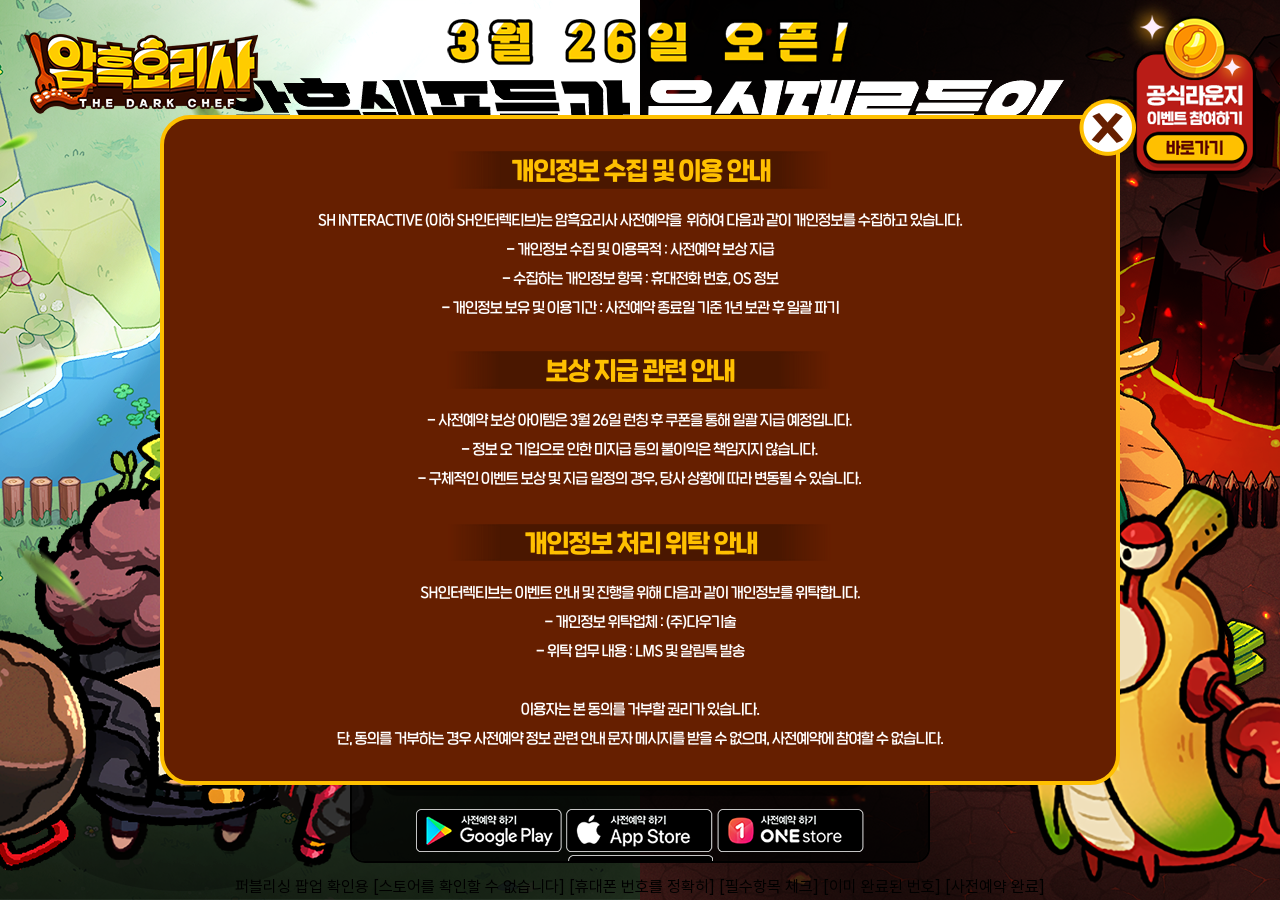
<file: html/event.html>
<!DOCTYPE html>
<html lang="ko">
<head>
  <meta charset="UTF-8">
  <meta name="viewport" content="width=device-width, initial-scale=1.0">
  <meta http-equiv="X-UA-Compatible" content="ie=edge">
    <title>EVENT</title>
    <link rel="stylesheet" href="/asset/css/main.css" />
  </head>
  <body>
    <main>
      <!-- WEB -->
      <div class="is-web main-bg">
        <div class="deco-left">
          <div class="character-1"><img src="/asset/image/common/chef_01.png" alt=""></div>
          <div class="character-2"><img src="/asset/image/common/chef_02.png" alt=""></div>
          <div class="character-3"><img src="/asset/image/common/chef_03.png" alt=""></div>
          <div class="character-4"><img src="/asset/image/common/chef_04.png" alt=""></div>
        </div>
        <div class="deco-right">
          <div class="character-1"><img src="/asset/image/common/ingr_01.png" alt=""></div>
          <div class="character-2"><img src="/asset/image/common/ingr_02.png" alt=""></div>
          <div class="character-3"><img src="/asset/image/common/ingr_03.png" alt=""></div>
          <div class="character-4"><img src="/asset/image/common/ingr_04.png" alt=""></div>
          <div class="character-5"><img src="/asset/image/common/ingr_05.png" alt=""></div>
          <div class="character-6"><img src="/asset/image/common/ingr_06.png" alt=""></div>
        </div>
          <!-- 좌측 로고 -->
          <div class="float-logo">
            <img src="/asset/image/common/logo_CHEF.png" alt="">
          </div>
          <!-- 우측 배너 -->
          <div class="float-banner">
            <a href="#none"><img src="/asset/image/common/btn_banner.png" alt="공식라운지 이벤트 참여하기, 바로가기"></a>
          </div>
          <!-- 상단 타이틀 -->
          <div class="sec-title">
            <!-- <img src="/asset/image/common/title_campaine.png" alt=""> -->
            <img src="/asset/image/common/title_campaine_01.png" alt="" class="deco-title-01">
            <img src="/asset/image/common/title_campaine_02.png" alt="" class="deco-title-02">
            <img src="/asset/image/common/title_campaine_03.png" alt="" class="deco-title-03">
          </div>
          <!-- 이벤트 콘텐츠 -->
          <div class="sec-content">
            <div class="cnt-img">
              <img src="/asset/image/common/cont_img.png" alt="">
            </div>
            <form action="">
              <div class="cnt-device">
                <div class="radio">
                  <input type="radio" id="select-google" name="select-store1"><label for="select-google"><img src="/asset/image/common/cont_text_01.png" alt=""></label>
                </div>
                <div class="radio">
                  <input type="radio" id="select-app" name="select-store1"><label for="select-app"><img src="/asset/image/common/cont_text_02.png" alt=""></label>
                </div>              
              </div>
              <div class="cnt-input">
                <img src="/asset/image/common/cont_input_01.png" alt="" class="input-010">
                <input type="text" class="input-here">
                <!-- <img src="/asset/image/common/cont_input_02.png" alt="" class="input-cover"> -->
              </div>
              <div class="cnt-checklist">
                <div class="checkbox">
                  <input type="checkbox" id="select-agree1" name="select-store3"><label for="select-agree1"><img src="/asset/image/common/cont_text_03.png" alt=""></label>
                </div>
                <div class="checkbox">
                  <input type="checkbox" id="select-agree2" name="select-store3"><label for="select-agree2"><img src="/asset/image/common/cont_text_04.png" alt=""></label>
                </div>
                <div class="checkbox">
                  <input type="checkbox" id="select-agree3" name="select-store3"><label for="select-agree3"><img src="/asset/image/common/cont_text_05.png" alt=""></label>
                </div>
                <a href="#pop-terms" class="btn-more act-popup" data-target="pop-terms"><img src="/asset/image/common/btn_more.png" alt="자세히 보기"></a>
              </div>

              <div class="cnt-action">
                <a href="#pop-event" class="act-popup" data-target="pop-event"><img src="/asset/image/common/btn_submit.png" alt="사전예약 신청하기"></a>
              </div>
            </form>
            <div class="cnt-store">
              <a href="#none" class="btn-more"><img src="/asset/image/common/btn_01.png" alt=""></a>
              <a href="#none" class="btn-more"><img src="/asset/image/common/btn_02.png" alt=""></a>
              <a href="#none" class="btn-more"><img src="/asset/image/common/btn_03.png" alt=""></a>
              <a href="#none" class="btn-more"><img src="/asset/image/common/btn_04.png" alt=""></a>
            </div>
          </div>

          <!-- POP MESSAGE #사전예약하고 보상받기 -->
          <div class="popup pop-event">
            <div class="popup-cont">
              <a href="#none" class="pop-close"><img src="/asset/image/common/btn_close.png" alt=""></a>
              <div class="pre-event">
                <img src="/asset/image/common/text_pop01.png" alt="">
                <div class="event-img"></div>
                <img src="/asset/image/common/text_pop02.png" alt="">                
              </div>
              <div class="popup-btn">
                <a href="#none"><img src="/asset/image/common/btn_get.png" alt=""></a>
              </div>
            </div>
          </div>
           <!-- POP MESSAGE #스토어를 확인할 수 없습니다. OS를 선택해주세요 -->
          <div class="popup pop-store">
            <div class="popup-cont">
              <div class="notice-msg">
                <img src="/asset/image/common/text_pop03.png" alt="스토어를 확인할 수 없습니다. OS를 선택해주세요">                
              </div>
              <div class="popup-btn">
                <a href="#none" class="pop-ok"><img src="/asset/image/common/btn_ok.png" alt=""></a>
              </div>
            </div>
          </div>
          <!-- POP MESSAGE #휴대폰 번호를 정확히 입력해주세요. -->
          <div class="popup pop-mobile">
            <div class="popup-cont">
              <div class="notice-msg">
                <img src="/asset/image/common/text_pop04.png" alt="휴대폰 번호를 정확히 입력해주세요.">                
              </div>
              <div class="popup-btn">
                <a href="#none" class="pop-ok"><img src="/asset/image/common/btn_ok.png" alt=""></a>
              </div>
            </div>
          </div>
          <!-- POP MESSAGE #필수항목에 체크해주세요. -->
          <div class="popup pop-check">
            <div class="popup-cont">
              <div class="notice-msg">
                <img src="/asset/image/common/text_pop05.png" alt="필수항목에 체크해주세요.">                
              </div>
              <div class="popup-btn">
                <a href="#none" class="pop-ok"><img src="/asset/image/common/btn_ok.png" alt=""></a>
              </div>
            </div>
          </div>
          <!-- POP MESSAGE #이미 사전예약이 완료된 번호입니다. -->
          <div class="popup pop-already">
            <div class="popup-cont">
              <div class="notice-msg">
                <img src="/asset/image/common/text_pop06.png" alt="이미 사전예약이 완료된 번호입니다.">                
              </div>
              <div class="popup-btn">
                <a href="#none" class="pop-ok"><img src="/asset/image/common/btn_ok.png" alt=""></a>
              </div>
            </div>
          </div>
          <!-- POP MESSAGE #사전예약이 완료되었습니다. -->
          <div class="popup pop-complete">
            <div class="popup-cont">
              <div class="notice-msg">
                <img src="/asset/image/common/text_pop07.png" alt="사전예약이 완료되었습니다.">                
              </div>
              <div class="popup-btn">
                <a href="#none" class="pop-ok"><img src="/asset/image/common/btn_ok.png" alt=""></a>
              </div>
            </div>
          </div>
          <!-- POP MESSAGE #자세히보기 -->
          <div class="popup pop-terms">
            <div class="popup-cont">
              <a href="#none" class="pop-close"><img src="/asset/image/common/btn_close.png" alt=""></a>
              
              <div class="terms-text">
                <img src="/asset/image/common/text_term.png" alt="">                
              </div>
            </div>
          </div>


          <div style="z-index: 999;">
            퍼블리싱 팝업 확인용
            <a href="#pop-store" class="act-popup" data-target="pop-store">[스토어를 확인할 수 없습니다]</a>
            <a href="#pop-mobile" class="act-popup" data-target="pop-mobile">[휴대폰 번호를 정확히]</a>
            <a href="#pop-check" class="act-popup" data-target="pop-check">[필수항목 체크]</a>
            <a href="#pop-already" class="act-popup" data-target="pop-already">[이미 완료된 번호]</a>
            <a href="#pop-complete" class="act-popup" data-target="pop-complete">[사전예약 완료]</a>
          </div>              
           <div class="dimmed"></div>
      </div>

      <!-- MOBILE -->
      <div class="is-mobile main-bg">
        <div class="deco-left">
          <!-- <div class="character-1"><img src="/asset/image/common-m/chef_01.png" alt=""></div> -->
          <div class="character-2"><img src="/asset/image/common-m/chef_02.png" alt=""></div>
          <div class="character-3"><img src="/asset/image/common-m/chef_03.png" alt=""></div>
          <div class="character-4"><img src="/asset/image/common-m/chef_04.png" alt=""></div>
        </div>
        <div class="deco-right">
          <div class="character-1"><img src="/asset/image/common-m/ingr_01.png" alt=""></div>
          <!-- <div class="character-2"><img src="/asset/image/common-m/ingr_02.png" alt=""></div> -->
          <!-- <div class="character-3"><img src="/asset/image/common-m/ingr_03.png" alt=""></div> -->
          <div class="character-4"><img src="/asset/image/common-m/ingr_04.png" alt=""></div>
          <!-- <div class="character-5"><img src="/asset/image/common-m/ingr_05.png" alt=""></div> -->
          <div class="character-6"><img src="/asset/image/common-m/ingr_06.png" alt=""></div>
        </div>
          
        <div class="mobile-wrap">

          <!-- 상단 타이틀 -->
          <div class="sec-title">
            <!-- <img src="/asset/image/common-m/title_campaine.png" alt=""> -->
            <img src="/asset/image/common-m/title_campaine_01.png" alt="" class="deco-title-01">
            <img src="/asset/image/common-m/title_campaine_02.png" alt="" class="deco-title-02">
            <img src="/asset/image/common-m/title_campaine_03.png" alt="" class="deco-title-03">
          </div>
          <!-- 이벤트 콘텐츠 -->
          <div class="sec-content">
            <div class="cnt-img">
              <img src="/asset/image/common-m/cont_img.png" alt="">
            </div>
            <form action="">
              <div class="cnt-device">
                <div class="radio">
                  <input type="radio" id="select-google2" name="select-store3"><label for="select-google2"><img src="/asset/image/common-m/cont_text_01.png" alt=""></label>
                </div>
                <div class="radio">
                  <input type="radio" id="select-app2" name="select-store3"><label for="select-app2"><img src="/asset/image/common-m/cont_text_02.png" alt=""></label>
                </div>              
              </div>
              <div class="cnt-input">
                <img src="/asset/image/common-m/cont_input_01.png" alt="" class="input-010">
                <input type="text" class="input-here">
                <!-- <img src="/asset/image/common-m/cont_input_02.png" alt="" class="input-cover"> -->
              </div>
              <div class="cnt-checklist">
                <div class="checkbox">
                  <input type="checkbox" id="select-agree4" name="select-store4"><label for="select-agree4"><img src="/asset/image/common-m/cont_text_03.png" alt=""></label>
                </div>
                <div class="checkbox-skip">
                  <img src="/asset/image/common-m/cont_text_04.png" alt="">
                </div>
                <div class="checkbox-skip">
                  <img src="/asset/image/common-m/cont_text_05.png" alt="">
                </div>
                <a href="#pop-terms-m" class="btn-more act-popup" data-target="pop-terms-m"><img src="/asset/image/common-m/btn_more.png" alt="자세히 보기"></a>
              </div>
              <div class="cnt-action">
                <a href="#pop-event-m" class="act-popup" data-target="pop-event-m"><img src="/asset/image/common-m/btn_submit.png" alt="사전예약 신청하기"></a>
              </div>
            </form>
            <div class="cnt-store">
              <a href="#none" class="btn-more"><img src="/asset/image/common-m/btn_01.png" alt=""></a>
              <a href="#none" class="btn-more"><img src="/asset/image/common-m/btn_02.png" alt=""></a>
              <a href="#none" class="btn-more"><img src="/asset/image/common-m/btn_03.png" alt=""></a>
              <a href="#none" class="btn-more"><img src="/asset/image/common-m/btn_04.png" alt=""></a>
            </div>
          </div>
          <!-- 좌측 로고 -->
          <div class="float-logo">
            <img src="/asset/image/common-m/logo_CHEF.png" alt="">
          </div>
        </div>

          <!-- POP MESSAGE #사전예약하고 보상받기 -->
          <div class="popup pop-event-m">
            <div class="popup-cont">
              <a href="#none" class="pop-close"><img src="/asset/image/common-m/btn_close.png" alt=""></a>
              <div class="pre-event">
                <img src="/asset/image/common-m/text_pop01.png" alt="">
                <div class="event-img"></div>
                <img src="/asset/image/common-m/text_pop02.png" alt="" class="pre-event-msg">                
              </div>
              <div class="popup-btn">
                <a href="#none"><img src="/asset/image/common-m/btn_get.png" alt=""></a>
              </div>
            </div>
          </div>
           <!-- POP MESSAGE #스토어를 확인할 수 없습니다. OS를 선택해주세요 -->
          <div class="popup pop-store-m">
            <div class="popup-cont">
              <div class="notice-msg">
                <img src="/asset/image/common-m/text_pop03.png" alt="스토어를 확인할 수 없습니다. OS를 선택해주세요">                
              </div>
              <div class="popup-btn">
                <a href="#none" class="pop-ok"><img src="/asset/image/common-m/btn_ok.png" alt=""></a>
              </div>
            </div>
          </div>
          <!-- POP MESSAGE #휴대폰 번호를 정확히 입력해주세요. -->
          <div class="popup pop-mobile-m">
            <div class="popup-cont">
              <div class="notice-msg">
                <img src="/asset/image/common-m/text_pop04.png" alt="휴대폰 번호를 정확히 입력해주세요.">                
              </div>
              <div class="popup-btn">
                <a href="#none" class="pop-ok"><img src="/asset/image/common-m/btn_ok.png" alt=""></a>
              </div>
            </div>
          </div>
          <!-- POP MESSAGE #필수항목에 체크해주세요. -->
          <div class="popup pop-check-m">
            <div class="popup-cont">
              <div class="notice-msg">
                <img src="/asset/image/common-m/text_pop05.png" alt="필수항목에 체크해주세요.">                
              </div>
              <div class="popup-btn">
                <a href="#none" class="pop-ok"><img src="/asset/image/common-m/btn_ok.png" alt=""></a>
              </div>
            </div>
          </div>
          <!-- POP MESSAGE #이미 사전예약이 완료된 번호입니다. -->
          <div class="popup pop-already-m">
            <div class="popup-cont">
              <div class="notice-msg">
                <img src="/asset/image/common-m/text_pop06.png" alt="이미 사전예약이 완료된 번호입니다.">                
              </div>
              <div class="popup-btn">
                <a href="#none" class="pop-ok"><img src="/asset/image/common-m/btn_ok.png" alt=""></a>
              </div>
            </div>
          </div>
          <!-- POP MESSAGE #사전예약이 완료되었습니다. -->
          <div class="popup pop-complete-m">
            <div class="popup-cont">
              <div class="notice-msg">
                <img src="/asset/image/common-m/text_pop07.png" alt="사전예약이 완료되었습니다.">                
              </div>
              <div class="popup-btn">
                <a href="#none" class="pop-ok"><img src="/asset/image/common-m/btn_ok.png" alt=""></a>
                <a href="http://google.com/" target="_blank" class="pop-ok"><img src="/asset/image/common-m/btn_home.png" alt=""></a>
              </div>
            </div>
          </div>
          <!-- POP MESSAGE #자세히보기 -->
          <div class="popup pop-terms-m">
            <div class="popup-cont">
              <a href="#none" class="pop-close"><img src="/asset/image/common-m/btn_close.png" alt=""></a>
              
              <div class="terms-text">
                <img src="/asset/image/common-m/text_term.png" alt="">                
              </div>
            </div>
          </div>


          <div style="z-index: 999; position:absolute; bottom: 0;">
            퍼블리싱 팝업 확인용
            <a href="#pop-store-m" class="act-popup" data-target="pop-store-m">[스토어를 확인할 수 없습니다]</a>
            <a href="#pop-mobile-m" class="act-popup" data-target="pop-mobile-m">[휴대폰 번호를 정확히]</a>
            <a href="#pop-check-m" class="act-popup" data-target="pop-check-m">[필수항목 체크]</a>
            <a href="#pop-already-m" class="act-popup" data-target="pop-already-m">[이미 완료된 번호]</a>
            <a href="#pop-complete-m" class="act-popup" data-target="pop-complete-m">[사전예약 완료]</a>
          </div>              
           <div class="dimmed"></div>
      </div>
      
    </main>
  </body>
  <script
  src="/asset/js/lib/jquery-2.2.4.min.js"
  type="text/javascript"></script>
<script src="/asset/js/lib/jquery-ui.js" type="text/javascript"></script>
<script src="/asset/js/lib/slick.min.js" type="text/javascript"></script>
<script src="/asset/js/common.js"></script>
</html>
</file>
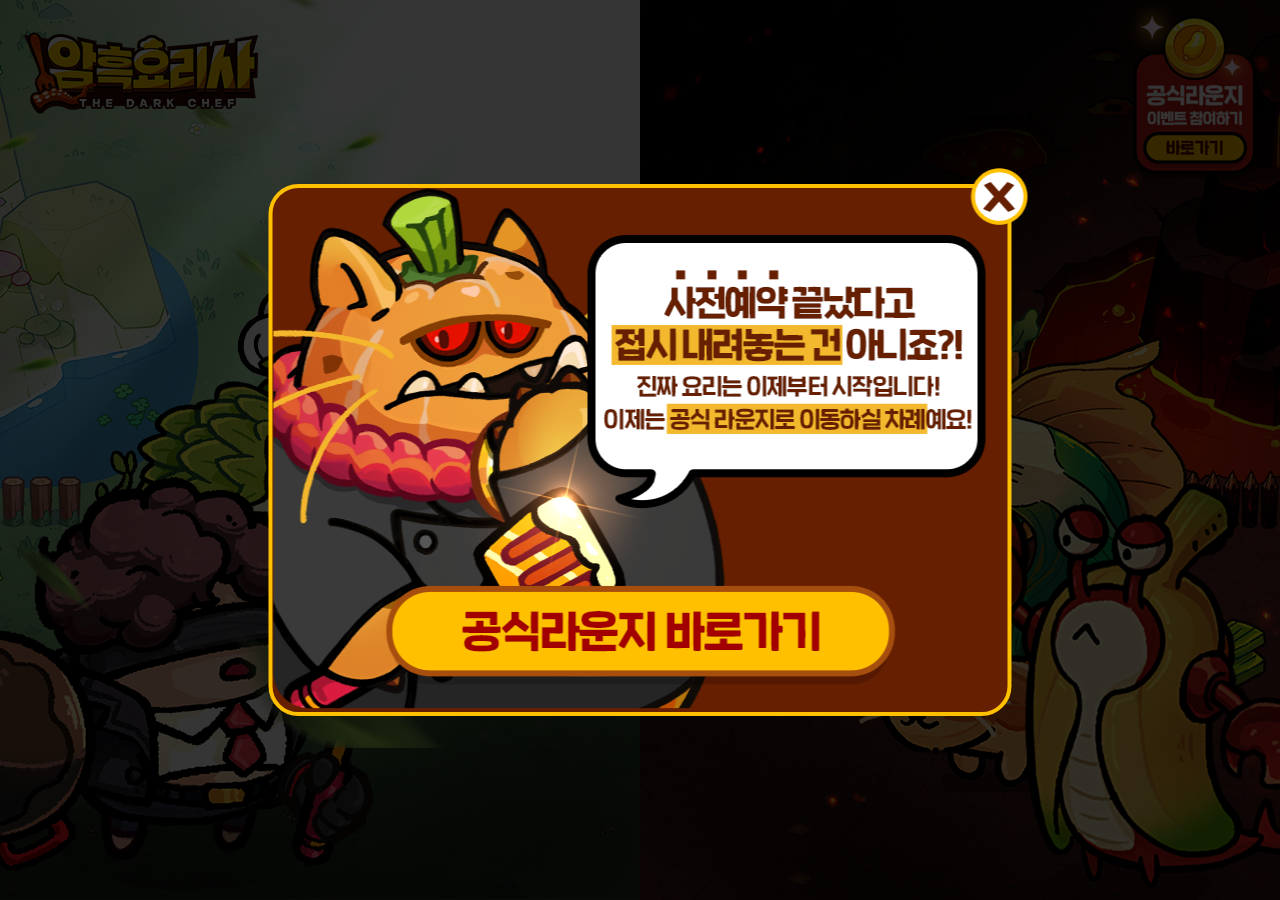
<file: html/event_finish.html>
<!DOCTYPE html>
<html lang="ko">
<head>
  <meta charset="UTF-8">
  <meta name="viewport" content="width=device-width, initial-scale=1.0">
  <meta http-equiv="X-UA-Compatible" content="ie=edge">
    <title>EVENT</title>
    <link rel="stylesheet" href="/asset/css/main.css" />
  </head>
  <body>
    <main>
      <!-- WEB -->
      <div class="is-web main-bg">
        <div class="deco-left">
          <div class="character-1"><img src="/asset/image/common/chef_01.png" alt=""></div>
          <div class="character-2"><img src="/asset/image/common/chef_02.png" alt=""></div>
          <div class="character-3"><img src="/asset/image/common/chef_03.png" alt=""></div>
          <div class="character-4"><img src="/asset/image/common/chef_04.png" alt=""></div>
        </div>
        <div class="deco-right">
          <div class="character-1"><img src="/asset/image/common/ingr_01.png" alt=""></div>
          <div class="character-2"><img src="/asset/image/common/ingr_02.png" alt=""></div>
          <div class="character-3"><img src="/asset/image/common/ingr_03.png" alt=""></div>
          <div class="character-4"><img src="/asset/image/common/ingr_04.png" alt=""></div>
          <div class="character-5"><img src="/asset/image/common/ingr_05.png" alt=""></div>
          <div class="character-6"><img src="/asset/image/common/ingr_06.png" alt=""></div>
        </div>
          <!-- 좌측 로고 -->
          <div class="float-logo">
            <img src="/asset/image/common/logo_CHEF.png" alt="">
          </div>
          <!-- 우측 배너 -->
          <div class="float-banner">
            <a href="#none"><img src="/asset/image/common/btn_banner.png" alt="공식라운지 이벤트 참여하기, 바로가기"></a>
          </div>
          <!-- 상단 타이틀 -->
          <div class="sec-title">
            <!-- <img src="../asset/image/common/title_campaine.png" alt=""> -->
            <img src="/asset/image/common/title_campaine_01.png" alt="" class="deco-title-01">
            <img src="/asset/image/common/title_campaine_02.png" alt="" class="deco-title-02">
            <img src="/asset/image/common/title_campaine_03.png" alt="" class="deco-title-03">
          </div>

          <!-- POP MESSAGE #사전예약하고 보상받기 -->
          <div class="popup pop-event finish">
            <div class="popup-cont">
              <a href="#none" class="pop-close"><img src="/asset/image/common/btn_close.png" alt=""></a>
              <div class="pre-event">
                <img src="/asset/image/common/monster.png" alt="">         
                <img src="/asset/image/common/bubble.png" alt="">         
              </div>
              <div class="popup-btn">
                <a href="#none"><img src="/asset/image/common/btn_lounge.png" alt=""></a>
              </div>
            </div>
          </div>
          <div class="dimmed finish"></div>
      </div>

      <!-- MOBILE -->
      <div class="is-mobile main-bg">
        <div class="deco-left">
          <!-- <div class="character-1"><img src="/asset/image/common-m/chef_01.png" alt=""></div> -->
          <div class="character-2"><img src="/asset/image/common-m/chef_02.png" alt=""></div>
          <div class="character-3"><img src="/asset/image/common-m/chef_03.png" alt=""></div>
          <div class="character-4"><img src="/asset/image/common-m/chef_04.png" alt=""></div>
        </div>
        <div class="deco-right">
          <div class="character-1"><img src="/asset/image/common-m/ingr_01.png" alt=""></div>
          <!-- <div class="character-2"><img src="/asset/image/common-m/ingr_02.png" alt=""></div> -->
          <!-- <div class="character-3"><img src="/asset/image/common-m/ingr_03.png" alt=""></div> -->
          <div class="character-4"><img src="/asset/image/common-m/ingr_04.png" alt=""></div>
          <!-- <div class="character-5"><img src="/asset/image/common-m/ingr_05.png" alt=""></div> -->
          <div class="character-6"><img src="/asset/image/common-m/ingr_06.png" alt=""></div>
        </div>
          
        <div class="mobile-wrap">

          <!-- 상단 타이틀 -->
          <div class="sec-title">
            <!-- <img src="/asset/image/common-m/title_campaine.png" alt=""> -->
            <img src="/asset/image/common-m/title_campaine_01.png" alt="" class="deco-title-01">
            <img src="/asset/image/common-m/title_campaine_02.png" alt="" class="deco-title-02">
            <img src="/asset/image/common-m/title_campaine_03.png" alt="" class="deco-title-03">
          </div>
          <!-- 좌측 로고 -->
          <div class="float-logo">
            <img src="/asset/image/common-m/logo_CHEF.png" alt="">
          </div>
        </div>

          <!-- POP MESSAGE #사전예약하고 보상받기 -->
          <div class="popup pop-event-m finish">
            <div class="popup-cont">
              <a href="#none" class="pop-close"><img src="/asset/image/common/btn_close.png" alt=""></a>
              <div class="pre-event">
                <img src="/asset/image/common-m/monster.png" alt="">         
                <img src="/asset/image/common-m/bubble.png" alt="">         
              </div>
              <div class="popup-btn">
                <a href="#none"><img src="/asset/image/common-m/btn_lounge.png" alt=""></a>
              </div>
            </div>
          </div>
                 
           <div class="dimmed finish"></div>
      </div>
      
    </main>
  </body>
  <script
  src="/asset/js/lib/jquery-2.2.4.min.js"
  type="text/javascript"></script>
<script src="/asset/js/lib/jquery-ui.js" type="text/javascript"></script>
<script src="/asset/js/lib/slick.min.js" type="text/javascript"></script>
<script src="/asset/js/common.js"></script>
</html>
</file>
<file: asset/css/main.css>
@charset "UTF-8";
/* http://meyerweb.com/eric/tools/css/reset/
   v5.0.2 | 20191019
   License: none (public domain)
*/
@import url("/asset/scss/utils/_mixin.scss");
@import url("/asset/scss/utils/_mixin.scss");
html,
body,
div,
span,
applet,
object,
iframe,
h1,
h2,
h3,
h4,
h5,
h6,
p,
blockquote,
pre,
a,
abbr,
acronym,
address,
big,
cite,
code,
del,
dfn,
em,
img,
ins,
kbd,
q,
s,
samp,
small,
strike,
strong,
sub,
sup,
tt,
var,
b,
u,
i,
center,
dl,
dt,
dd,
ol,
ul,
li,
fieldset,
form,
label,
legend,
table,
caption,
tbody,
tfoot,
thead,
tr,
th,
td,
article,
aside,
canvas,
details,
embed,
figure,
figcaption,
footer,
header,
hgroup,
main,
menu,
nav,
output,
ruby,
section,
summary,
time,
mark,
audio,
video {
  margin: 0;
  padding: 0;
  border: 0;
  font-size: 100%;
  font: inherit;
  vertical-align: baseline;
}

/* HTML5 display-role reset for older browsers */
article,
aside,
details,
figcaption,
figure,
footer,
header,
hgroup,
main,
menu,
nav,
section {
  display: block;
}

/* HTML5 hidden-attribute fix for newer browsers */
*[hidden] {
  display: none;
}

body {
  line-height: 1;
}

menu,
ol,
ul, li {
  list-style: none;
}

blockquote,
q {
  quotes: none;
}

blockquote:before,
blockquote:after,
q:before,
q:after {
  content: "";
  content: none;
}

table {
  border-collapse: collapse;
  border-spacing: 0;
}

a {
  display: inline-block;
  text-decoration: none;
  color: inherit;
}

button {
  border: none;
  background: none;
}

body {
  position: relative;
  font-family: "Pretendard", "맑은고딕", Arial, sans-serif;
  margin: 0 auto;
}
@font-face {
  font-family: Pretendard;
  font-weight: 700;
  font-style: normal;
  src: url("../font/Pretendard-Bold.woff") format("woff"), url("../font/Pretendard-Bold.otf") format("opentype"), url("../font/Pretendard-Bold.ttf") format("truetype");
}
@font-face {
  font-family: Pretendard;
  font-weight: 600;
  font-style: normal;
  src: url("../font/Pretendard-SemiBold.woff") format("woff"), url("../font/Pretendard-SemiBold.otf") format("opentype"), url("../font/Pretendard-SemiBold.ttf") format("truetype");
}
@font-face {
  font-family: Pretendard;
  font-weight: 500;
  font-style: normal;
  src: url("../font/Pretendard-Medium.woff") format("woff"), url("../font/Pretendard-Medium.otf") format("opentype"), url("../font/Pretendard-Medium.ttf") format("truetype");
}
@font-face {
  font-family: Pretendard;
  font-weight: 400;
  font-style: normal;
  src: url("../font/Pretendard-Regular.woff") format("woff"), url("../font/Pretendard-Regular.otf") format("opentype"), url("../font/Pretendard-Regular.ttf") format("truetype");
}
@font-face {
  font-family: NanumSquare;
  font-weight: 700;
  font-style: normal;
  src: url("../font/NanumSquareOTF_0.woff") format("woff"), url("../font/NanumSquareOTF_0.otf") format("opentype"), url("../font/NanumSquareOTF_0.ttf") format("truetype");
}
@font-face {
  font-family: NanumSquare;
  font-weight: 600;
  font-style: normal;
  src: url("../font/NanumSquareOTF.woff") format("woff"), url("../font/NanumSquareOTF.otf") format("opentype"), url("../font/NanumSquareOTF.ttf") format("truetype");
}
@font-face {
  font-family: NanumSquare;
  font-weight: 500;
  font-style: normal;
  src: url("../font/NanumSquareOTF_acR.woff") format("woff"), url("../font/NanumSquareOTF_acR.otf") format("opentype"), url("../font/NanumSquareOTF_acR.ttf") format("truetype");
}
@font-face {
  font-family: NanumSquare;
  font-weight: 400;
  font-style: normal;
  src: url("../font/NanumSquareOTF_acL.woff") format("woff"), url("../font/NanumSquareOTF_acL.otf") format("opentype"), url("../font/NanumSquareOTF_acL.ttf") format("truetype");
}

input[type=checkbox] {
  display: none;
  margin-right: 8px;
}
input[type=checkbox] + label {
  position: relative;
  display: inline-block;
  width: 16px;
  height: 16px;
  margin: 4px;
  box-sizing: border-box;
  border-radius: 2px;
}
input[type=checkbox]:checked + label:after {
  content: "";
  display: inline-block;
  position: relative;
  top: -1px;
  left: -1px;
  width: 16px;
  height: 16px;
  box-sizing: border-box;
  border-radius: 2px;
  width: 16px;
  height: 16px;
  background-image: url("../image/icon/check_fill.svg");
  background-position: center;
  background-repeat: no-repeat;
  background-size: cover;
}

@keyframes bounce {
  0% {
    top: -41px;
  }
  50% {
    top: -30px;
  }
  100% {
    top: -41px;
  }
}
@keyframes move1 {
  0% {
    margin-left: -3px;
    margin-top: -3px;
  }
  30% {
    margin-left: 0px;
    margin-top: 0;
  }
  60% {
    margin-left: 3px;
    margin-top: 3px;
  }
  100% {
    margin-left: -3px;
    margin-top: -3px;
  }
}
@keyframes move2 {
  0% {
    margin-left: 3px;
    margin-top: 3px;
  }
  30% {
    margin-left: 0px;
    margin-top: 0;
  }
  60% {
    margin-left: -3px;
    margin-top: -3px;
  }
  100% {
    margin-left: 3px;
    margin-top: 3px;
  }
}
@keyframes move3 {
  0% {
    margin-left: 0px;
    margin-top: 0;
  }
  30% {
    margin-left: -3px;
    margin-top: -3px;
  }
  60% {
    margin-left: 3px;
    margin-top: 3px;
  }
  100% {
    margin-left: 0px;
    margin-top: 0;
  }
}
@keyframes move4 {
  0% {
    margin-left: 0px;
    margin-top: 0;
  }
  20% {
    margin-left: 3px;
    margin-top: 3px;
  }
  80% {
    margin-left: -3px;
    margin-top: -3px;
  }
  100% {
    margin-left: 0px;
    margin-top: 0;
  }
}
@keyframes move11 {
  0% {
    margin-right: -3px;
    margin-top: -3px;
  }
  30% {
    margin-right: 0px;
    margin-top: 0;
  }
  60% {
    margin-right: 3px;
    margin-top: 3px;
  }
  100% {
    margin-right: -3px;
    margin-top: -3px;
  }
}
@keyframes move12 {
  0% {
    margin-right: 3px;
    margin-top: 3px;
  }
  30% {
    margin-right: 0px;
    margin-top: 0;
  }
  60% {
    margin-right: -3px;
    margin-top: -3px;
  }
  100% {
    margin-right: 3px;
    margin-top: 3px;
  }
}
@keyframes move13 {
  0% {
    margin-right: 0px;
    margin-top: 0;
  }
  30% {
    margin-right: -3px;
    margin-top: -3px;
  }
  60% {
    margin-right: 3px;
    margin-top: 3px;
  }
  100% {
    margin-right: 0px;
    margin-top: 0;
  }
}
@keyframes move14 {
  0% {
    margin-right: 0px;
    margin-top: 0;
  }
  20% {
    margin-right: 3px;
    margin-top: 3px;
  }
  80% {
    margin-right: -3px;
    margin-top: -3px;
  }
  100% {
    margin-right: 0px;
    margin-top: 0;
  }
}
@keyframes titleDrop {
  0% {
    transform: translateY(-50px) scale(0.8); /* 위에서 시작, 작게 */
    opacity: 0;
  }
  60% {
    transform: translateY(10px) scale(1.1); /* 바운스 효과 */
    opacity: 1;
  }
  70% {
    transform: translateY(-5px) scale(1); /* 바운스 효과 */
    opacity: 1;
  }
  80% {
    transform: translateY(5px) scale(1); /* 바운스 효과 */
    opacity: 1;
  }
  100% {
    transform: translateY(0) scale(1); /* 원래 크기로 */
    opacity: 1;
  }
}
@keyframes titleDrop2 {
  0% {
    transform: translateY(50px) scale(0.8); /* 위에서 시작, 작게 */
    opacity: 0;
  }
  60% {
    transform: translateY(-10px) scale(1.1); /* 바운스 효과 */
    opacity: 1;
  }
  70% {
    transform: translateY(5px) scale(1); /* 바운스 효과 */
    opacity: 1;
  }
  80% {
    transform: translateY(-5px) scale(1); /* 바운스 효과 */
    opacity: 1;
  }
  100% {
    transform: translateY(0) scale(1); /* 원래 크기로 */
    opacity: 1;
  }
}
@keyframes sparkle {
  0% {
    opacity: 0.5;
    transform: translate(-50%, -50%) scale(1);
  }
  50% {
    opacity: 0.8;
    transform: translate(-50%, -50%) scale(1.1);
  }
  100% {
    opacity: 0.5;
    transform: translate(-50%, -50%) scale(1);
  }
}
@keyframes floating {
  0% {
    transform: translateY(0);
  }
  50% {
    transform: translateY(-10px); /* 이동 */
  }
  100% {
    transform: translateY(0);
  }
}
@keyframes twinkle {
  0% {
    opacity: 0.5;
  }
  50% {
    opacity: 1;
  }
  100% {
    opacity: 0.5;
  }
}
.popup {
  display: block;
  z-index: 990;
  position: absolute;
  top: 50% !important;
  left: 50% !important;
  transform: translate(-50%, -50%);
  width: calc(100% - 40px);
  width: 615px;
  border-radius: 8px;
}
.popup.pop-event {
  width: 743px;
}
.popup.pop-event.finish {
  box-sizing: border-box;
}
.popup.pop-event.finish .popup-cont {
  padding: 0;
}
.popup.pop-event.finish .popup-cont .pre-event {
  position: relative;
  background: none;
  display: block;
}
.popup.pop-event.finish .popup-cont .pre-event img:last-child {
  display: inline-block;
  position: absolute;
  top: 45px;
  right: 20px;
}
.popup.pop-event.finish .popup-cont .popup-btn {
  position: absolute;
  left: 50%;
  transform: translateX(-50%);
  bottom: 20px;
}
.popup.pop-terms {
  width: 960px;
}
.popup .popup-cont {
  position: relative;
  padding: 32px 0;
  background: #661f00;
  border: 4px solid #ffc000;
  border-radius: 30px;
}
.popup .popup-cont .pre-event {
  display: flex;
  align-items: center;
  flex-direction: column;
  flex-wrap: nowrap;
  background: url("../../asset/image/common/pop_img01.png") no-repeat 50% -30px;
  background-size: 100%;
}
.popup .popup-cont .pre-event .event-img {
  height: 300px;
}
.popup .popup-cont .notice-msg {
  display: flex;
  align-items: center;
  flex-direction: column;
  flex-wrap: nowrap;
  padding: 170px 0 0 0;
}
.popup .popup-cont .notice-msg:after {
  content: "";
  background: url("../../asset/image/common/pop_img02.png") no-repeat 50% 0;
  background-size: cover;
  width: 347px;
  height: 273px;
  position: absolute;
  top: -90px;
}
.popup .popup-cont .terms-text {
  text-align: center;
}
.popup .popup-cont .popup-btn {
  margin-top: 15px;
  text-align: center;
}
.popup .popup-cont .pop-close {
  position: absolute;
  z-index: 991;
  top: -20px;
  right: -20px;
}

@media screen and (max-width: 750px) {
  .popup {
    display: block;
    z-index: 990;
    position: absolute;
    left: 50% !important;
    transform: translate(-50%, -50%);
    width: calc(100% - 40px);
    border-radius: 8px;
  }
  .popup.pop-event, .popup.pop-terms {
    width: 100%;
  }
  .popup.pop-event-m.finish {
    box-sizing: border-box;
  }
  .popup.pop-event-m.finish .popup-cont {
    padding: 0;
  }
  .popup.pop-event-m.finish .popup-cont .pre-event {
    position: relative;
    background: none;
    display: block;
  }
  .popup.pop-event-m.finish .popup-cont .pre-event img {
    width: 70%;
  }
  .popup.pop-event-m.finish .popup-cont .pre-event img:last-child {
    width: 50%;
    display: inline-block;
    position: absolute;
    top: 45px;
    right: -20px;
  }
  .popup.pop-event-m.finish .popup-cont .popup-btn {
    position: absolute;
    width: 80%;
    left: 50%;
    transform: translateX(-50%);
    bottom: 0;
  }
  .popup.pop-event-m.finish .popup-cont .popup-btn img {
    width: 100% !important;
  }
  .popup .popup-cont {
    position: relative;
    padding: 32px 0 16px 0;
    background: #661f00;
    border: 4px solid #ffc000;
    border-radius: 30px;
  }
  .popup .popup-cont .pre-event {
    display: flex;
    align-items: center;
    flex-direction: column;
    flex-wrap: nowrap;
    background: url("../../asset/image/common-m/pop_img01.png") no-repeat 50% 0;
    background-size: 100%;
  }
  .popup .popup-cont .pre-event img {
    width: 100%;
  }
  .popup .popup-cont .pre-event .pre-event-msg {
    width: calc(100% - 40px);
  }
  .popup .popup-cont .pre-event .event-img {
    height: 42vw;
  }
  .popup .popup-cont .notice-msg {
    display: flex;
    align-items: center;
    flex-direction: column;
    flex-wrap: nowrap;
    padding: 170px 0 30px 0;
  }
  .popup .popup-cont .notice-msg:after {
    content: "";
    background: url("../../asset/image/common-m/pop_img02.png") no-repeat 50% 0;
    background-size: cover;
    width: 270px;
    height: 211px;
    position: absolute;
    top: -40px;
  }
  .popup .popup-cont .notice-msg img {
    width: 100%;
  }
  .popup .popup-cont .terms-text {
    text-align: center;
  }
  .popup .popup-cont .terms-text img {
    width: 95%;
  }
  .popup .popup-cont .popup-btn {
    margin-top: 15px;
    padding-bottom: 15px;
    text-align: center;
  }
  .popup .popup-cont .popup-btn img {
    width: 80%;
  }
  .popup .popup-cont .popup-btn a + a {
    margin-top: 15px;
  }
  .popup .popup-cont .pop-close {
    position: absolute;
    z-index: 991;
    top: -20px;
    right: -20px;
  }
  .popup .popup-cont .pop-close img {
    width: 40px;
  }
}
.dimmed {
  display: none;
  position: absolute;
  top: 0;
  left: 0;
  right: 0;
  bottom: 0;
  width: 100%;
  height: 100%;
  background: rgba(0, 0, 0, 0.7921568627);
  z-index: 900;
}
.dimmed.finish {
  display: block;
}

.content {
  height: 100%;
}

@media screen and (min-width: 751px) {
  body {
    background-color: #676767;
  }
  .is-web {
    display: block;
  }
  .is-web:before {
    content: "";
    z-index: 100;
    background: url("../../asset/image/common/deco_leaf.png") no-repeat 0 0;
    background-size: contain;
    width: 35%;
    height: 100vh;
    display: block;
    position: absolute;
    left: 0;
    top: 0;
  }
  .is-web.main-bg {
    position: relative;
    height: 100vh;
    width: 100vw;
    overflow: hidden;
    background: url("../../asset/image/common/bg.png") no-repeat 50% 50%;
    background-size: cover;
    display: flex;
    justify-content: center;
    align-items: center;
    flex-direction: column;
  }
  .is-web .float-logo {
    position: absolute;
    z-index: 100;
    top: 2em;
    left: 1.5em;
  }
  .is-web .float-banner {
    position: absolute;
    z-index: 100;
    top: 1em;
    right: 1.5em;
    animation: floating 3s infinite ease-in-out;
  }
  .is-web .float-banner:after {
    content: "";
    background: url("../../asset/image/common/btn_banner_deco.png") no-repeat 0 0;
    background-size: 62px 62px;
    position: absolute;
    top: -20px;
    left: -12px;
    width: 62px;
    height: 62px;
    animation: twinkle 1.2s infinite ease-in-out;
    animation-delay: 1s;
  }
  .is-web .float-banner:before {
    content: "";
    background: url("../../asset/image/common/btn_banner_deco.png") no-repeat 0 0;
    background-size: 48px 48px;
    position: absolute;
    top: 27px;
    left: 75px;
    width: 48px;
    height: 48px;
    animation: twinkle 1.2s infinite ease-in-out;
    animation-delay: 0.4s;
  }
  .is-web .sec-title {
    text-align: center;
  }
  .is-web .sec-title .deco-title-01 {
    display: block;
    margin: 13px auto;
    position: inherit;
    opacity: 0; /* 처음에는 안 보이게 */
    animation: titleDrop 1.2s ease-in-out forwards; /* 애니메이션 적용 */
    animation-delay: 0s;
  }
  .is-web .sec-title .deco-title-02 {
    display: block;
    margin: 13px auto;
    position: inherit;
    opacity: 0; /* 처음에는 안 보이게 */
    animation: titleDrop2 1.2s ease-in-out forwards; /* 애니메이션 적용 */
    animation-delay: 1s;
  }
  .is-web .sec-title .deco-title-03 {
    display: block;
    margin: 13px auto;
    position: inherit;
    opacity: 0; /* 처음에는 안 보이게 */
    animation: titleDrop 1.2s ease-in-out forwards; /* 애니메이션 적용 */
    animation-delay: 1s;
  }
  .is-web .sec-content {
    z-index: 100;
    background-color: rgba(0, 0, 0, 0.75);
    border-radius: 15px;
    width: 45%;
    height: 600px;
    border: 2px solid #000;
    margin: 1em 0;
    display: flex;
    align-items: center;
    flex-direction: column;
    overflow: auto;
  }
  .is-web .sec-content .cnt-img {
    display: block;
    margin-top: 0;
    position: relative;
    width: 100%;
    text-align: center;
  }
  .is-web .sec-content .cnt-img:before {
    content: "";
    background: url("../../asset/image/common/cont_img_backlight.png") no-repeat 0 0;
    background-size: cover;
    width: 463px;
    height: 263px;
    position: absolute;
    top: 50% !important;
    left: 50% !important;
    opacity: 0.5;
    transform: translate(-50%, -50%);
    z-index: 20;
    animation: sparkle 1.5s infinite ease-in-out;
  }
  .is-web .sec-content .cnt-img img {
    position: relative;
    z-index: 25;
    margin-top: 30px;
  }
  .is-web .sec-content .cnt-device {
    display: flex;
    width: 68%;
    margin: 0 0 10px;
    /* 라벨 스타일링 */
    /* 선택되지 않은 상태 - 기본 스타일 */
    /* 선택되었을 때 테두리 효과 */
  }
  .is-web .sec-content .cnt-device .radio {
    display: inline-block;
    position: relative;
    /* 기본 radio 버튼 숨기기 */
  }
  .is-web .sec-content .cnt-device .radio input[type=radio] {
    position: absolute;
    width: 0;
    height: 0;
    opacity: 0;
  }
  .is-web .sec-content .cnt-device .radio + .radio {
    margin-left: 20px;
  }
  .is-web .sec-content .cnt-device .radio input[type=radio] + label {
    display: inline-block;
    position: relative;
    cursor: pointer;
    padding-left: 30px;
  }
  .is-web .sec-content .cnt-device .radio input[type=radio] + label:before {
    content: "";
    position: absolute;
    top: 5px;
    left: 0;
    width: 14px;
    height: 14px;
    border: 3px solid #fff; /* 파란색 테두리 */
    border-radius: 12px; /* 둥근 테두리 */
    pointer-events: none;
  }
  .is-web .sec-content .cnt-device .radio input[type=radio]:checked + label::after {
    content: "";
    position: absolute;
    top: 8px;
    left: 3px;
    width: 14px;
    height: 14px;
    background-color: #f00;
    border-radius: 12px; /* 둥근 테두리 */
    pointer-events: none;
  }
  .is-web .sec-content .cnt-input {
    width: 530px;
    position: relative;
  }
  .is-web .sec-content .cnt-input .input-010 {
    height: 58px;
  }
  .is-web .sec-content .cnt-input .input-cover {
    position: absolute;
    right: 20px;
    top: 0;
  }
  .is-web .sec-content .cnt-input .input-here {
    position: absolute;
    right: 0;
    top: 0;
    width: 414px;
    height: 58px;
    padding: 0;
    margin: 0;
    border: none;
    text-align: center;
    font-size: 40px;
  }
  .is-web .sec-content .cnt-checklist {
    position: relative;
    text-align: left;
    width: 100%;
    margin: 10px 0;
    /* 라벨 스타일링 */
    /* 선택되지 않은 상태 - 기본 스타일 */
    /* 선택되었을 때 테두리 효과 */
  }
  .is-web .sec-content .cnt-checklist .btn-more {
    position: absolute;
    right: 0;
    top: 0;
  }
  .is-web .sec-content .cnt-checklist .checkbox {
    display: block;
    position: relative;
    /* 기본 checkbox 버튼 숨기기 */
  }
  .is-web .sec-content .cnt-checklist .checkbox input[type=checkbox] {
    position: absolute;
    width: 0;
    height: 0;
    opacity: 0;
  }
  .is-web .sec-content .cnt-checklist .checkbox input[type=checkbox] + label {
    display: inline-block;
    position: relative;
    cursor: pointer;
    padding-left: 20px;
  }
  .is-web .sec-content .cnt-checklist .checkbox input[type=checkbox] + label img {
    height: 12px;
  }
  .is-web .sec-content .cnt-checklist .checkbox input[type=checkbox] + label::before {
    content: "";
    position: absolute;
    top: 2px;
    left: 0;
    width: 10px;
    height: 10px;
    border: 2px solid #fff; /* 파란색 테두리 */
    border-radius: 12px; /* 둥근 테두리 */
    pointer-events: none;
  }
  .is-web .sec-content .cnt-checklist .checkbox input[type=checkbox]:checked + label::after {
    content: "";
    position: absolute;
    top: 4px;
    left: 2px;
    width: 10px;
    height: 10px;
    background-color: #f00;
    border-radius: 12px; /* 둥근 테두리 */
    pointer-events: none;
  }
  .is-web .sec-content .cnt-action {
    padding: 10px 0;
  }
  .is-web .sec-content .cnt-store {
    text-align: center;
  }
  .is-web .deco-left {
    z-index: 10;
    position: absolute;
    left: 0;
    top: 0;
    width: 100vw;
    height: 100vh;
  }
  .is-web .deco-left .character-1 {
    position: absolute;
    left: 26.5%;
    top: 25.5%;
    animation: move1 1.5s infinite ease-in-out; /* 애니메이션 적용 */
  }
  .is-web .deco-left .character-2 {
    position: absolute;
    left: 18.5%;
    top: 30.5%;
    animation: move2 2.5s infinite ease-in-out; /* 애니메이션 적용 */
  }
  .is-web .deco-left .character-3 {
    position: absolute;
    left: 5%;
    top: 30.5%;
    animation: move3 1.5s infinite ease-in-out; /* 애니메이션 적용 */
  }
  .is-web .deco-left .character-4 {
    position: absolute;
    left: -9.5%;
    top: 53%;
    animation: move4 2.5s infinite ease-in-out; /* 애니메이션 적용 */
  }
  .is-web .deco-right {
    z-index: 10;
    position: absolute;
    right: 0;
    top: 0;
    width: 100vw;
    height: 100vh;
  }
  .is-web .deco-right .character-1 {
    position: absolute;
    right: 29.5%;
    top: 27.8%;
    animation: move11 1.5s infinite ease-in-out; /* 애니메이션 적용 */
  }
  .is-web .deco-right .character-2 {
    position: absolute;
    right: 25%;
    top: 23.5%;
    animation: move12 2.5s infinite ease-in-out; /* 애니메이션 적용 */
  }
  .is-web .deco-right .character-3 {
    position: absolute;
    right: 17.7%;
    top: 32.5%;
    animation: move13 2.5s infinite ease-in-out; /* 애니메이션 적용 */
  }
  .is-web .deco-right .character-4 {
    position: absolute;
    right: 1%;
    top: 37.5%;
    animation: move14 1.5s infinite ease-in-out; /* 애니메이션 적용 */
  }
  .is-web .deco-right .character-5 {
    position: absolute;
    right: 3.5%;
    top: 55.5%;
    animation: move11 2s infinite ease-in-out; /* 애니메이션 적용 */
  }
  .is-web .deco-right .character-6 {
    position: absolute;
    right: -3.3%;
    top: 53.5%;
    animation: move12 2.5s infinite ease-in-out; /* 애니메이션 적용 */
  }
  .is-mobile {
    display: none;
  }
}
@media screen and (max-width: 750px) {
  body {
    background-color: #ccc;
  }
  .is-web {
    display: none;
  }
  .is-mobile {
    display: block;
  }
  .is-mobile.main-bg {
    position: relative;
    height: 100vh;
    width: 100vw;
    overflow: hidden;
    background: url("../../asset/image/common-m/bg.png") no-repeat 50% 50%;
    background-size: cover;
    display: flex;
    justify-content: center;
    align-items: center;
    flex-direction: column;
  }
  .is-mobile .mobile-wrap {
    display: flex;
    flex-direction: column;
    flex-wrap: nowrap;
    justify-content: flex-start;
    align-items: center;
    overflow: scroll;
  }
  .is-mobile .float-logo {
    position: relative;
    z-index: 100;
    padding: 10px 0 22px 0;
    text-align: center;
  }
  .is-mobile .float-logo img {
    width: 50%;
  }
  .is-mobile .sec-title {
    text-align: center;
    padding: 30px 0 0 0;
    z-index: 9;
  }
  .is-mobile .sec-title img {
    width: 90%;
  }
  .is-mobile .sec-title .deco-title-01 {
    display: block;
    margin: 5px auto;
    position: inherit;
    opacity: 0; /* 처음에는 안 보이게 */
    animation: titleDrop 1.2s ease-in-out forwards; /* 애니메이션 적용 */
    animation-delay: 0s;
  }
  .is-mobile .sec-title .deco-title-02 {
    display: block;
    margin: 5px auto;
    position: inherit;
    opacity: 0; /* 처음에는 안 보이게 */
    animation: titleDrop2 1.2s ease-in-out forwards; /* 애니메이션 적용 */
    animation-delay: 1s;
  }
  .is-mobile .sec-title .deco-title-03 {
    display: block;
    margin: 5px auto;
    position: inherit;
    opacity: 0; /* 처음에는 안 보이게 */
    animation: titleDrop 1.2s ease-in-out forwards; /* 애니메이션 적용 */
    animation-delay: 1s;
  }
  .is-mobile .sec-content {
    z-index: 100;
    background-color: rgba(0, 0, 0, 0.75);
    border-radius: 15px;
    width: 90%;
    border: 2px solid #000;
    margin: 6em 0 0 0;
    padding: 0 0 10px 0;
    display: flex;
    align-items: center;
    flex-direction: column;
  }
  .is-mobile .sec-content .cnt-img {
    display: block;
    margin-top: 0;
    position: relative;
    width: 100%;
    text-align: center;
    margin-top: -10px;
  }
  .is-mobile .sec-content .cnt-img:before {
    content: "";
    background: url("../../asset/image/common/cont_img_backlight.png") no-repeat 0 0;
    background-size: cover;
    width: 276px;
    height: 153px;
    position: absolute;
    top: 50% !important;
    left: 50% !important;
    opacity: 0.5;
    transform: translate(-50%, -50%);
    z-index: 20;
    animation: sparkle 1.5s infinite ease-in-out;
  }
  .is-mobile .sec-content .cnt-img img {
    position: relative;
    z-index: 25;
    margin-top: 30px;
    width: 208px;
    height: 124px;
  }
  .is-mobile .sec-content .cnt-device {
    display: flex;
    width: calc(100% - 20px);
    margin: 10px 0 10px 20px;
    /* 라벨 스타일링 */
    /* 선택되지 않은 상태 - 기본 스타일 */
    /* 선택되었을 때 테두리 효과 */
  }
  .is-mobile .sec-content .cnt-device .radio {
    display: inline-block;
    position: relative;
    /* 기본 radio 버튼 숨기기 */
  }
  .is-mobile .sec-content .cnt-device .radio input[type=radio] {
    position: absolute;
    width: 0;
    height: 0;
    opacity: 0;
  }
  .is-mobile .sec-content .cnt-device .radio + .radio {
    margin-left: 20px;
  }
  .is-mobile .sec-content .cnt-device .radio input[type=radio] + label {
    display: inline-block;
    position: relative;
    cursor: pointer;
    padding-left: 30px;
  }
  .is-mobile .sec-content .cnt-device .radio input[type=radio] + label img {
    height: 22px;
  }
  .is-mobile .sec-content .cnt-device .radio input[type=radio] + label::before {
    content: "";
    position: absolute;
    top: 3px;
    left: 0;
    width: 12px;
    height: 12px;
    border: 3px solid #fff; /* 파란색 테두리 */
    border-radius: 12px; /* 둥근 테두리 */
    pointer-events: none;
  }
  .is-mobile .sec-content .cnt-device .radio input[type=radio]:checked + label::after {
    content: "";
    position: absolute;
    top: 6px;
    left: 3px;
    width: 12px;
    height: 12px;
    background-color: #f00;
    border-radius: 12px; /* 둥근 테두리 */
    pointer-events: none;
  }
  .is-mobile .sec-content .cnt-input {
    width: 90%;
    position: relative;
    margin: 0 auto;
  }
  .is-mobile .sec-content .cnt-input .input-010 {
    height: 50px;
    width: 100px;
  }
  .is-mobile .sec-content .cnt-input .input-cover {
    position: absolute;
    right: 0;
    top: 7px;
    height: 37px;
  }
  .is-mobile .sec-content .cnt-input .input-here {
    position: absolute;
    right: 0;
    top: 0;
    width: calc(100% - 100px);
    height: 50px;
    padding: 0;
    margin: 0;
    border: none;
    text-align: center;
    font-size: 34px;
    border-radius: 0;
  }
  .is-mobile .sec-content .cnt-checklist {
    position: relative;
    text-align: left;
    width: 90%;
    margin: 10px auto;
    /* 라벨 스타일링 */
    /* 선택되지 않은 상태 - 기본 스타일 */
    /* 선택되었을 때 테두리 효과 */
  }
  .is-mobile .sec-content .cnt-checklist .btn-more {
    position: absolute;
    right: 0;
    top: 2px;
  }
  .is-mobile .sec-content .cnt-checklist .btn-more img {
    height: 15px;
  }
  .is-mobile .sec-content .cnt-checklist .checkbox {
    display: block;
    position: relative;
    /* 기본 checkbox 버튼 숨기기 */
  }
  .is-mobile .sec-content .cnt-checklist .checkbox input[type=checkbox] {
    position: absolute;
    width: 0;
    height: 0;
    opacity: 0;
  }
  .is-mobile .sec-content .cnt-checklist .checkbox input[type=checkbox] + label {
    display: inline-block;
    position: relative;
    cursor: pointer;
    padding-left: 20px;
    height: 10px;
  }
  .is-mobile .sec-content .cnt-checklist .checkbox input[type=checkbox] + label img {
    height: 12px;
  }
  .is-mobile .sec-content .cnt-checklist .checkbox input[type=checkbox] + label::before {
    content: "";
    position: absolute;
    top: 1px;
    left: 0;
    width: 10px;
    height: 10px;
    border: 2px solid #fff; /* 파란색 테두리 */
    border-radius: 12px; /* 둥근 테두리 */
    pointer-events: none;
  }
  .is-mobile .sec-content .cnt-checklist .checkbox input[type=checkbox]:checked + label::after {
    content: "";
    position: absolute;
    top: 3px;
    left: 2px;
    width: 10px;
    height: 10px;
    background-color: #f00;
    border-radius: 12px; /* 둥근 테두리 */
    pointer-events: none;
  }
  .is-mobile .sec-content .cnt-checklist .checkbox-skip {
    margin-left: 25px;
  }
  .is-mobile .sec-content .cnt-checklist .checkbox-skip img {
    height: 10px;
  }
  .is-mobile .sec-content .cnt-action {
    padding: 10px 0;
    text-align: center;
  }
  .is-mobile .sec-content .cnt-action img {
    width: 90%;
  }
  .is-mobile .sec-content .cnt-store {
    text-align: center;
  }
  .is-mobile .sec-content .cnt-store a {
    width: 23%;
  }
  .is-mobile .sec-content .cnt-store a img {
    width: 100%;
  }
  .is-mobile .deco-left {
    z-index: 10;
    position: absolute;
    left: 0;
    top: 0;
    width: 100vw;
    height: 100vh;
  }
  .is-mobile .deco-left .character-1 {
    position: absolute;
    left: 26.5%;
    top: 25.5%;
    animation: move1 1.5s infinite ease-in-out; /* 애니메이션 적용 */
  }
  .is-mobile .deco-left .character-2 {
    position: absolute;
    left: 34%;
    top: 20.5%;
    animation: move2 2.5s infinite ease-in-out; /* 애니메이션 적용 */
  }
  .is-mobile .deco-left .character-2 img {
    width: 63px;
    height: 76px;
  }
  .is-mobile .deco-left .character-3 {
    position: absolute;
    left: 14%;
    top: 19%;
    animation: move3 1.5s infinite ease-in-out; /* 애니메이션 적용 */
  }
  .is-mobile .deco-left .character-3 img {
    width: 128px;
    height: 128px;
  }
  .is-mobile .deco-left .character-4 {
    position: absolute;
    left: -15.5%;
    top: 20%;
    animation: move4 2.5s infinite ease-in-out; /* 애니메이션 적용 */
  }
  .is-mobile .deco-left .character-4 img {
    width: 179px;
    height: 151px;
  }
  .is-mobile .deco-right {
    z-index: 10;
    position: absolute;
    right: 0;
    top: 0;
    width: 100vw;
    height: 100vh;
  }
  .is-mobile .deco-right .character-1 {
    position: absolute;
    right: 35.5%;
    top: 20.8%;
    animation: move11 1.5s infinite ease-in-out; /* 애니메이션 적용 */
  }
  .is-mobile .deco-right .character-1 img {
    width: 54px;
    height: 70px;
  }
  .is-mobile .deco-right .character-2 {
    position: absolute;
    right: 25%;
    top: 23.5%;
    animation: move12 2.5s infinite ease-in-out; /* 애니메이션 적용 */
  }
  .is-mobile .deco-right .character-3 {
    position: absolute;
    right: 17.7%;
    top: 32.5%;
    animation: move13 2.5s infinite ease-in-out; /* 애니메이션 적용 */
  }
  .is-mobile .deco-right .character-4 {
    position: absolute;
    right: 10%;
    top: 20.5%;
    animation: move14 1.5s infinite ease-in-out; /* 애니메이션 적용 */
  }
  .is-mobile .deco-right .character-4 img {
    width: 125px;
    height: 125px;
  }
  .is-mobile .deco-right .character-5 {
    position: absolute;
    right: 3.5%;
    top: 55.5%;
    animation: move11 2s infinite ease-in-out; /* 애니메이션 적용 */
  }
  .is-mobile .deco-right .character-6 {
    position: absolute;
    right: -8.3%;
    top: 22.5%;
    animation: move12 2.5s infinite ease-in-out; /* 애니메이션 적용 */
  }
  .is-mobile .deco-right .character-6 img {
    width: 147px;
    height: 147px;
  }
}
</file>
